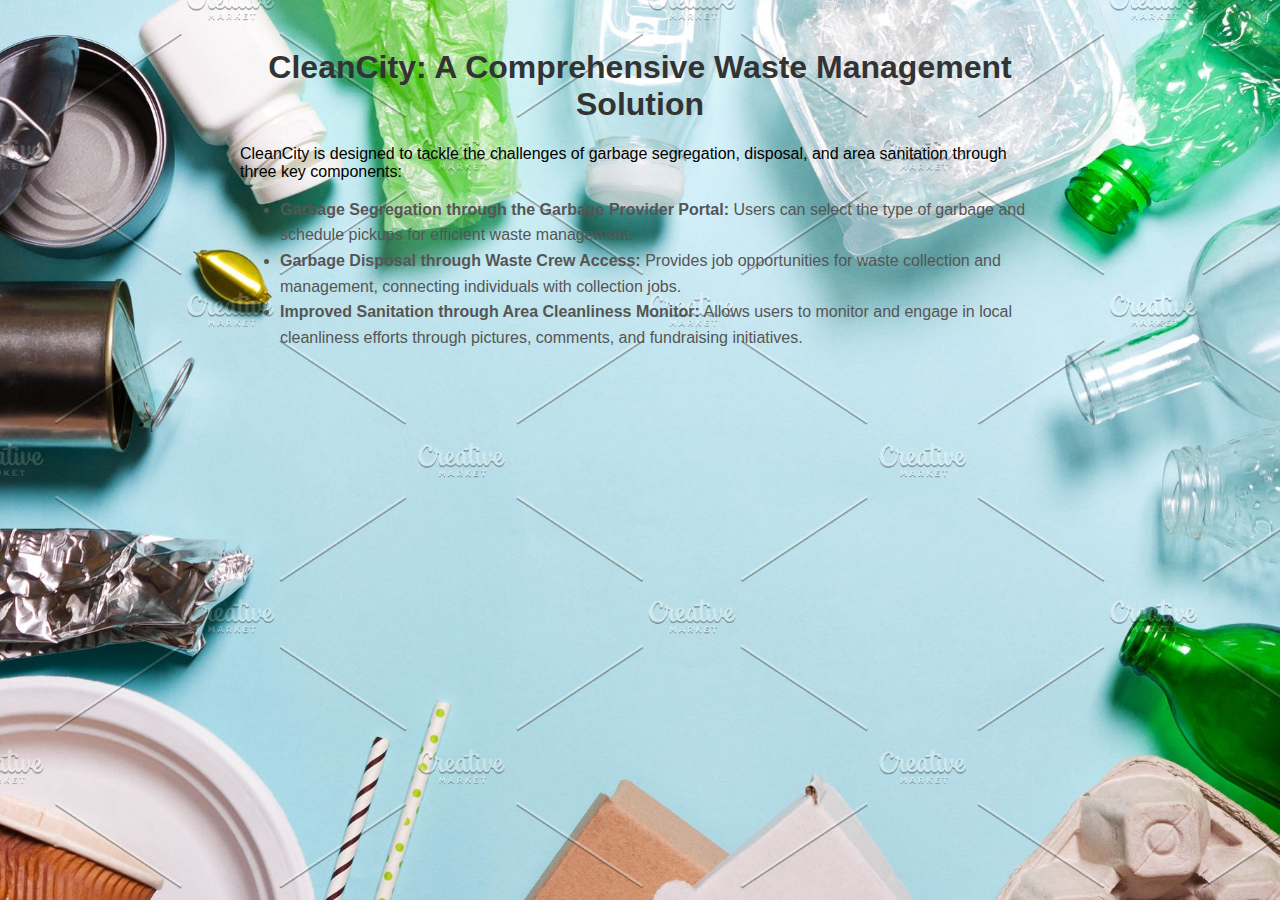
<file: SIH-CleanCity/html/about.html>
<!DOCTYPE html>
<html lang="en">
<head>
    <meta charset="UTF-8">
    <meta name="viewport" content="width=device-width, initial-scale=1.0">
    <title>CleanCity - Project Overview</title>
    <style>
        body {
            font-family: Arial, sans-serif;
            /* margin-top: 0px; */
            padding: 0;
            background-color: #f4f4f4;
            background-image:url(../images/background.jpg);
    background-repeat: no-repeat;
    background-size: cover;
        }
        .container {
            max-width: 800px;
            margin: 0 auto;
            padding: 20px;
        }
        h1 {
            text-align: center;
            color: #333;
        }
        ul {
            line-height: 1.6;
            color: #555;
        }
    </style>
</head>
<body>
    <div class="container">
        <h1>CleanCity: A Comprehensive Waste Management Solution</h1>
        <p>CleanCity is designed to tackle the challenges of garbage segregation, disposal, and area sanitation through three key components:</p>
        <ul>
            <li><strong>Garbage Segregation through the Garbage Provider Portal:</strong> Users can select the type of garbage and schedule pickups for efficient waste management.</li>
            <li><strong>Garbage Disposal through Waste Crew Access:</strong> Provides job opportunities for waste collection and management, connecting individuals with collection jobs.</li>
            <li><strong>Improved Sanitation through Area Cleanliness Monitor:</strong> Allows users to monitor and engage in local cleanliness efforts through pictures, comments, and fundraising initiatives.</li>
        </ul>
    </div>
</body>
</html>
</file>
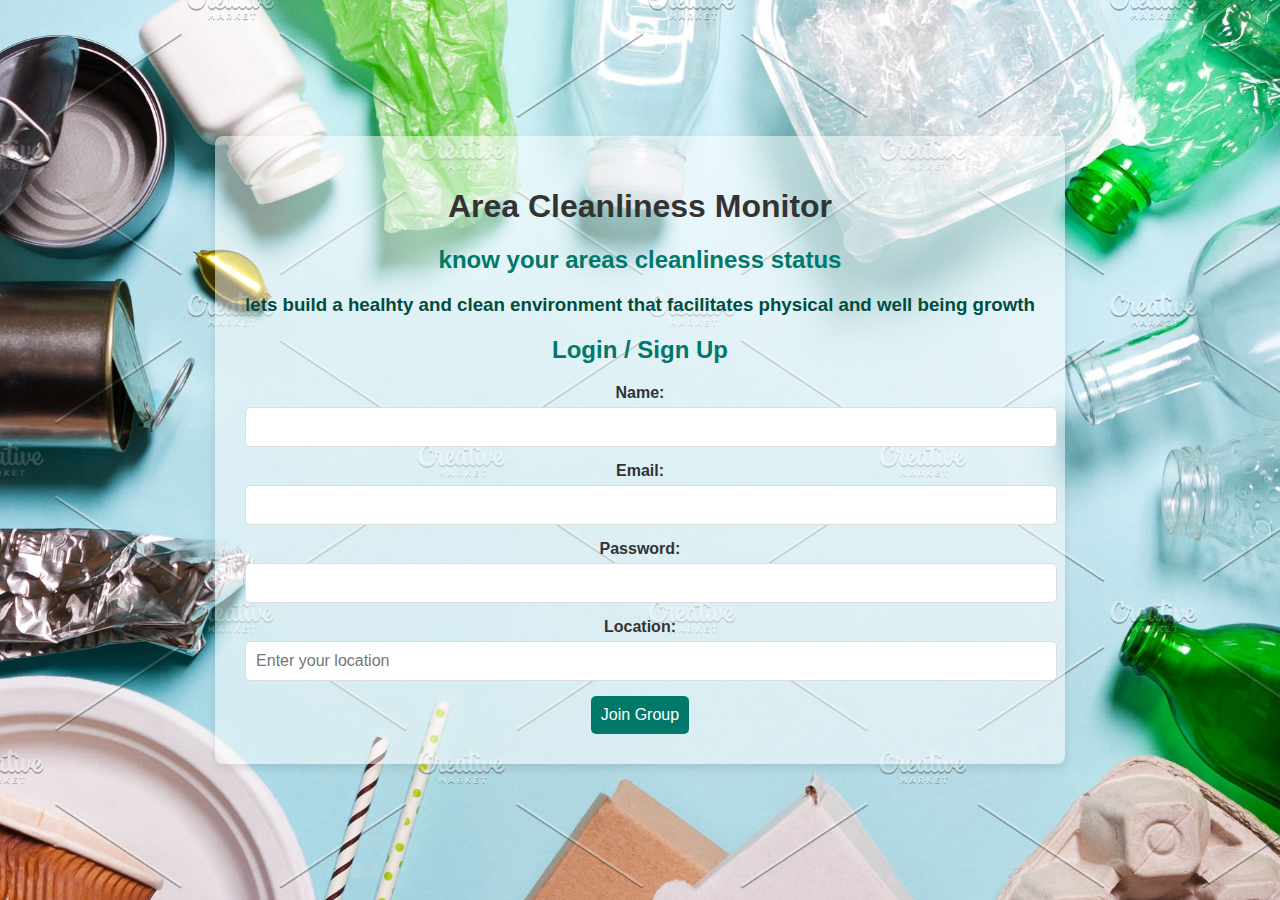
<file: SIH-CleanCity/html/area_cleanliness_monitor.html>
<!DOCTYPE html>
<html lang="en">
<head>
    <meta charset="UTF-8">
    <meta name="viewport" content="width=device-width, initial-scale=1.0">
    <title>Area Cleanliness Monitor</title>
    <link rel="stylesheet" href="..//CSS/area_cleanliness_monitor.css">
</head>
<body>
    <div class="container">
        <h1>Area Cleanliness Monitor</h1>
        <h2>know your areas cleanliness status</h2>
        <h3>lets build a healhty and clean environment that facilitates physical and well being growth</h3>

        <!-- Login Form -->
        <div class="login-form">
            <h2>Login / Sign Up</h2>
            <form id="login-form">
                <div class="form-group">
                    <label for="name">Name:</label>
                    <input type="text" id="name" name="name" required>
                </div>
                <div class="form-group">
                    <label for="email">Email:</label>
                    <input type="email" id="email" name="email" required>
                </div>
                <div class="form-group">
                    <label for="password">Password:</label>
                    <input type="password" id="password" name="password" required>
                </div>
                <div class="form-group">
                    <label for="location">Location:</label>
                    <input type="text" id="location" name="location" placeholder="Enter your location" required>
                </div>
                <button type="submit">Join Group</button>
            </form>
        </div>

        <!-- Group Interaction Section -->
        <div id="group-section" class="hidden">
            <h2>Group Activities</h2>
            <div class="group-info">
                <p id="group-name"></p>
                <p>Share photos, comments, raise complaints, fund clean-up activities, and chat with other members in your area.</p>
            </div>

            <div class="activity-form">
                <h3>Report an Issue</h3>
                <form id="activity-form">
                    <div class="form-group">
                        <label for="photo">Upload Photo:</label>
                        <input type="file" id="photo" name="photo" accept="image/*">
                    </div>
                    <div class="form-group">
                        <label for="comment">Comment:</label>
                        <textarea id="comment" name="comment" rows="4" placeholder="Describe the issue..."></textarea>
                    </div>
                    <div class="form-group">
                        <label for="complaint">Raise Complaint:</label>
                        <textarea id="complaint" name="complaint" rows="4" placeholder="Detail your complaint..."></textarea>
                    </div>
                    <div class="form-group">
                        <label for="funds">Raise Funds:</label>
                        <input type="number" id="funds" name="funds" placeholder="Amount to raise" min="0">
                    </div>
                    <button type="submit">Submit</button>
                </form>
            </div>

            <!-- Chat Section -->
            <div class="chat-section">
                <h3>Chat with Area Members</h3>
                <div id="chat-box" class="chat-box"></div>
                <form id="chat-form">
                    <div class="form-group">
                        <input type="text" id="message" name="message" placeholder="Type your message..." required>
                    </div>
                    <button type="submit">Send</button>
                </form>
            </div>
        </div>
    </div>

    <script>
        document.getElementById('login-form').addEventListener('submit', function(event) {
            event.preventDefault();
            const location = document.getElementById('location').value;
            document.getElementById('group-name').textContent = `Group for ${location}`;
            document.getElementById('group-section').classList.remove('hidden');
            document.querySelector('.login-form').classList.add('hidden');
        });

        document.getElementById('activity-form').addEventListener('submit', function(event) {
            event.preventDefault();
            alert('Your report has been submitted!');
            // Handle the submission here (e.g., send data to a server)
        });

        document.getElementById('chat-form').addEventListener('submit', function(event) {
            event.preventDefault();
            const message = document.getElementById('message').value;
            const chatBox = document.getElementById('chat-box');
            
            const messageElement = document.createElement('p');
            messageElement.textContent = message;
            chatBox.appendChild(messageElement);
            
            document.getElementById('message').value = '';
            chatBox.scrollTop = chatBox.scrollHeight; // Auto-scroll to the latest message
        });
    </script>
</body>
</html>
</file>
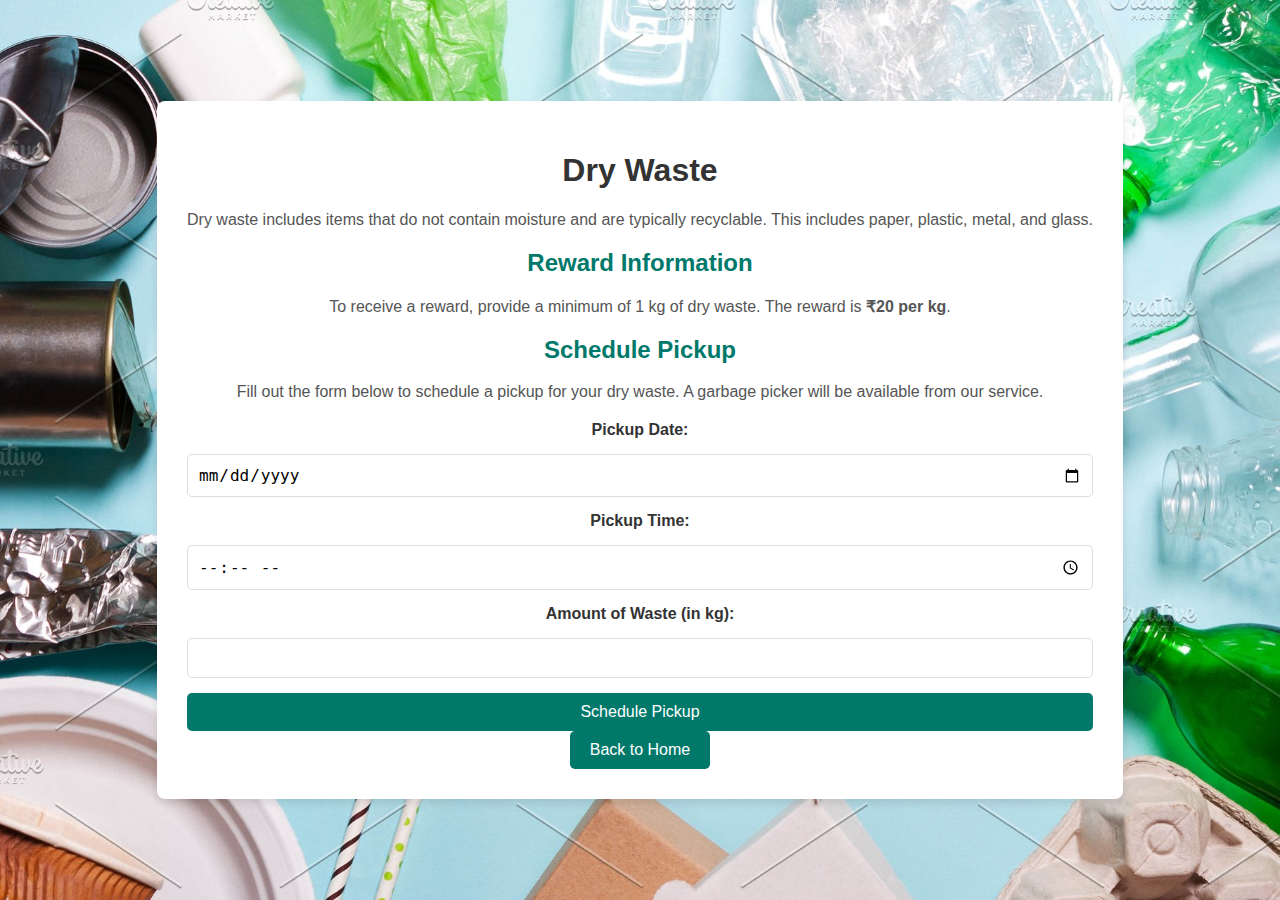
<file: SIH-CleanCity/html/dry_waste.html>
<!DOCTYPE html>
<html lang="en">
<head>
    <meta charset="UTF-8">
    <meta name="viewport" content="width=device-width, initial-scale=1.0">
    <title>Dry Waste</title>
    <link rel="stylesheet" href="..//CSS/description.css">
</head>
<body>
    <div class="container">
        <h1>Dry Waste</h1>
        <p>Dry waste includes items that do not contain moisture and are typically recyclable. This includes paper, plastic, metal, and glass.</p>
        
        <h2>Reward Information</h2>
        <p>To receive a reward, provide a minimum of 1 kg of dry waste. The reward is <strong>₹20 per kg</strong>.</p>
        
        <h2>Schedule Pickup</h2>
        <p>Fill out the form below to schedule a pickup for your dry waste. A garbage picker will be available from our service.</p>
        
        <form id="pickup-form">
            <label for="pickup-date">Pickup Date:</label>
            <input type="date" id="pickup-date" name="pickup-date" required>
            
            <label for="pickup-time">Pickup Time:</label>
            <input type="time" id="pickup-time" name="pickup-time" required>
            
            <label for="waste-amount">Amount of Waste (in kg):</label>
            <input type="number" id="waste-amount" name="waste-amount" min="1" required>
            
            <button type="submit">Schedule Pickup</button>
        </form>
        
        <a href="index.html" class="btn-back">Back to Home</a>
    </div>

    <script>
        // JavaScript to handle form submission
        document.getElementById('pickup-form').addEventListener('submit', function(event) {
            event.preventDefault();
            const date = document.getElementById('pickup-date').value;
            const time = document.getElementById('pickup-time').value;
            const amount = document.getElementById('waste-amount').value;

            alert(`Pickup scheduled for ${date} at ${time}. Amount of waste: ${amount} kg.`);
            // You can add additional code here to handle form submission to a server
        });
    </script>
</body>
</html>
</file>
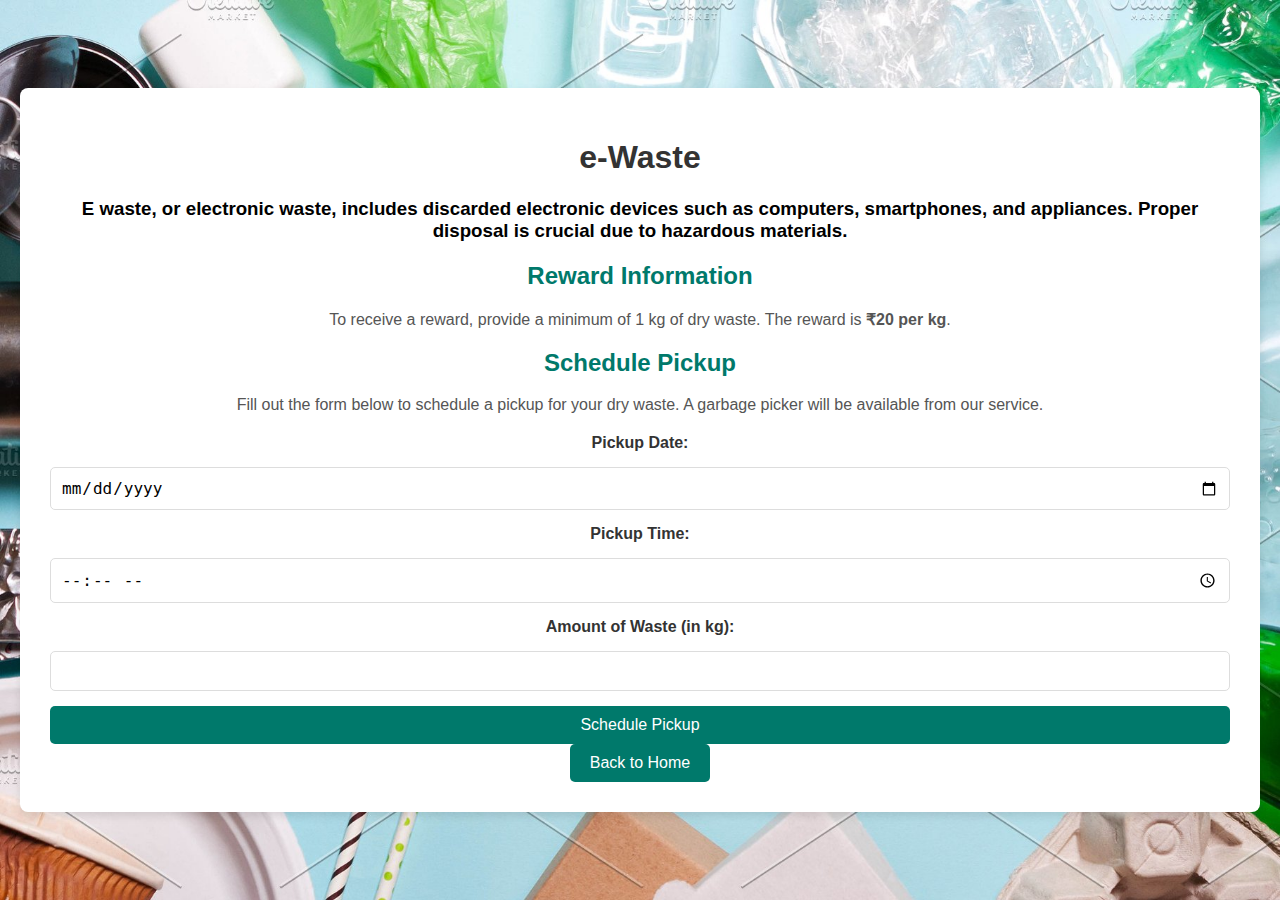
<file: SIH-CleanCity/html/e-waste.html>
<!DOCTYPE html>
<html lang="en">
<head>
    <meta charset="UTF-8">
    <meta name="viewport" content="width=device-width, initial-scale=1.0">
    <title>Dry Waste</title>
    <link rel="stylesheet" href="..//CSS/description.css">
</head>
<body>
    <div class="container">
        <h1>e-Waste</h1>
        <p><h3>E waste, or electronic waste, includes discarded electronic devices such as computers, smartphones, and appliances. Proper disposal is crucial due to hazardous materials.</p></h3></p>
        
        <h2>Reward Information</h2>
        <p>To receive a reward, provide a minimum of 1 kg of dry waste. The reward is <strong>₹20 per kg</strong>.</p>
        
        <h2>Schedule Pickup</h2>
        <p>Fill out the form below to schedule a pickup for your dry waste. A garbage picker will be available from our service.</p>
        
        <form id="pickup-form">
            <label for="pickup-date">Pickup Date:</label>
            <input type="date" id="pickup-date" name="pickup-date" required>
            
            <label for="pickup-time">Pickup Time:</label>
            <input type="time" id="pickup-time" name="pickup-time" required>
            
            <label for="waste-amount">Amount of Waste (in kg):</label>
            <input type="number" id="waste-amount" name="waste-amount" min="1" required>
            
            <button type="submit">Schedule Pickup</button>
        </form>
        
        <a href="index.html" class="btn-back">Back to Home</a>
    </div>

    <script>
        // JavaScript to handle form submission
        document.getElementById('pickup-form').addEventListener('submit', function(event) {
            event.preventDefault();
            const date = document.getElementById('pickup-date').value;
            const time = document.getElementById('pickup-time').value;
            const amount = document.getElementById('waste-amount').value;

            alert(`Pickup scheduled for ${date} at ${time}. Amount of waste: ${amount} kg.`);
            // You can add additional code here to handle form submission to a server
        });
    </script>
</body>
</html>
</file>
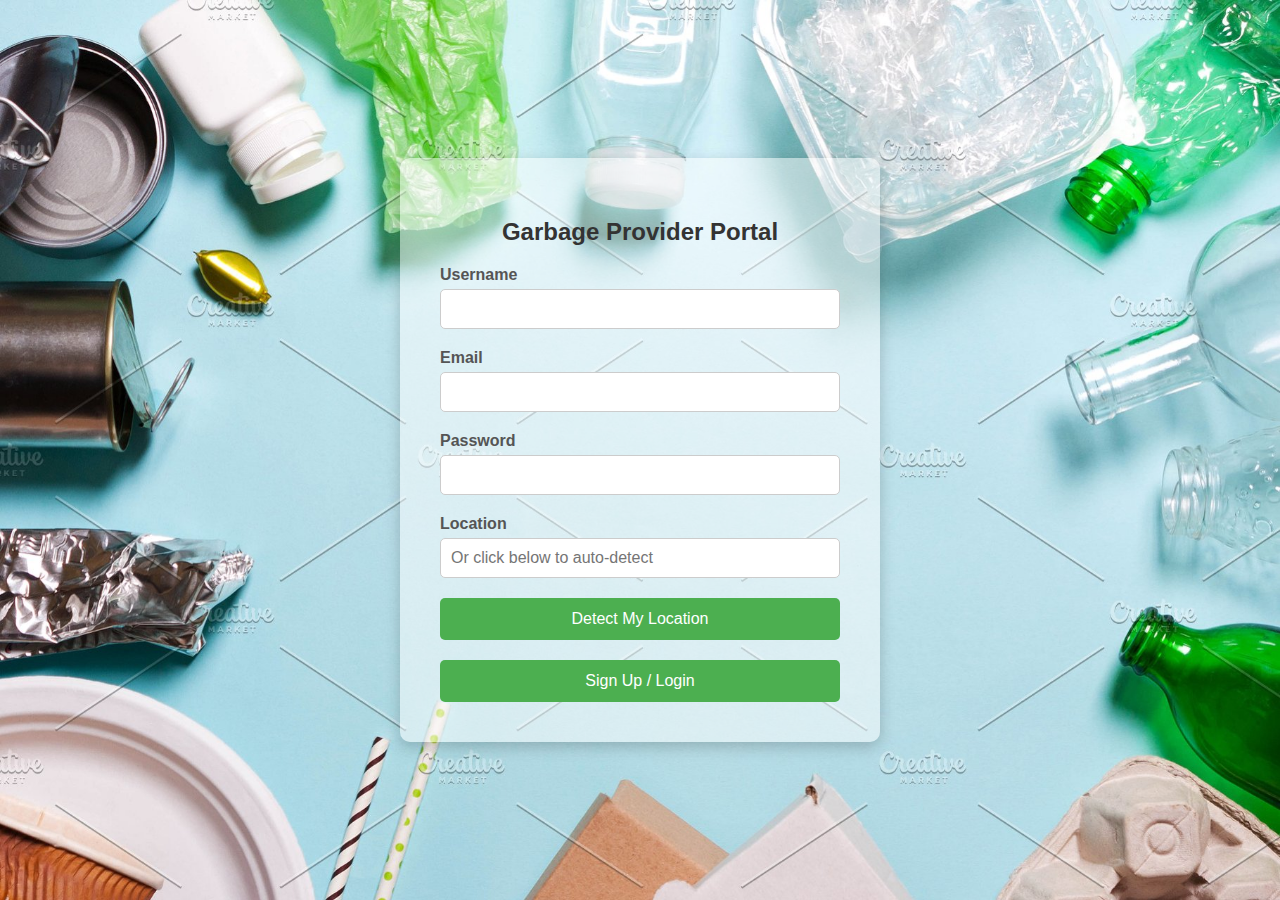
<file: SIH-CleanCity/html/garbage_provider.html>
<!DOCTYPE html>
<html lang="en">
<head>
    <meta charset="UTF-8">
    <meta name="viewport" content="width=device-width, initial-scale=1.0">
    <title>Garbage Provider Portal</title>
    <link rel="stylesheet" href="../CSS/garbage_provider.css">
</head>
<body>
    <div class="container">
        <h2>Garbage Provider Portal</h2>
        <form class="form" action="segreggation.html">
            <div class="form-group">
                <label for="username">Username</label>
                <input type="text" id="username" name="username" required>
            </div>
            <div class="form-group">
                <label for="email">Email</label>
                <input type="email" id="email" name="email" required>
            </div>
            <div class="form-group">
                <label for="password">Password</label>
                <input type="password" id="password" name="password" required>
            </div>
            <div class="form-group">
                <label for="location">Location</label>
                <input type="text" id="location" name="location" placeholder="Or click below to auto-detect" required>
            </div>
            <button type="button" class="btn" onclick="getLocation()">Detect My Location</button>
            <button type="submit" class="btn">Sign Up / Login</button>
        </form>
    </div>
    <script src="..//java script/location-access.js"></script>
</body>
</html>
</file>
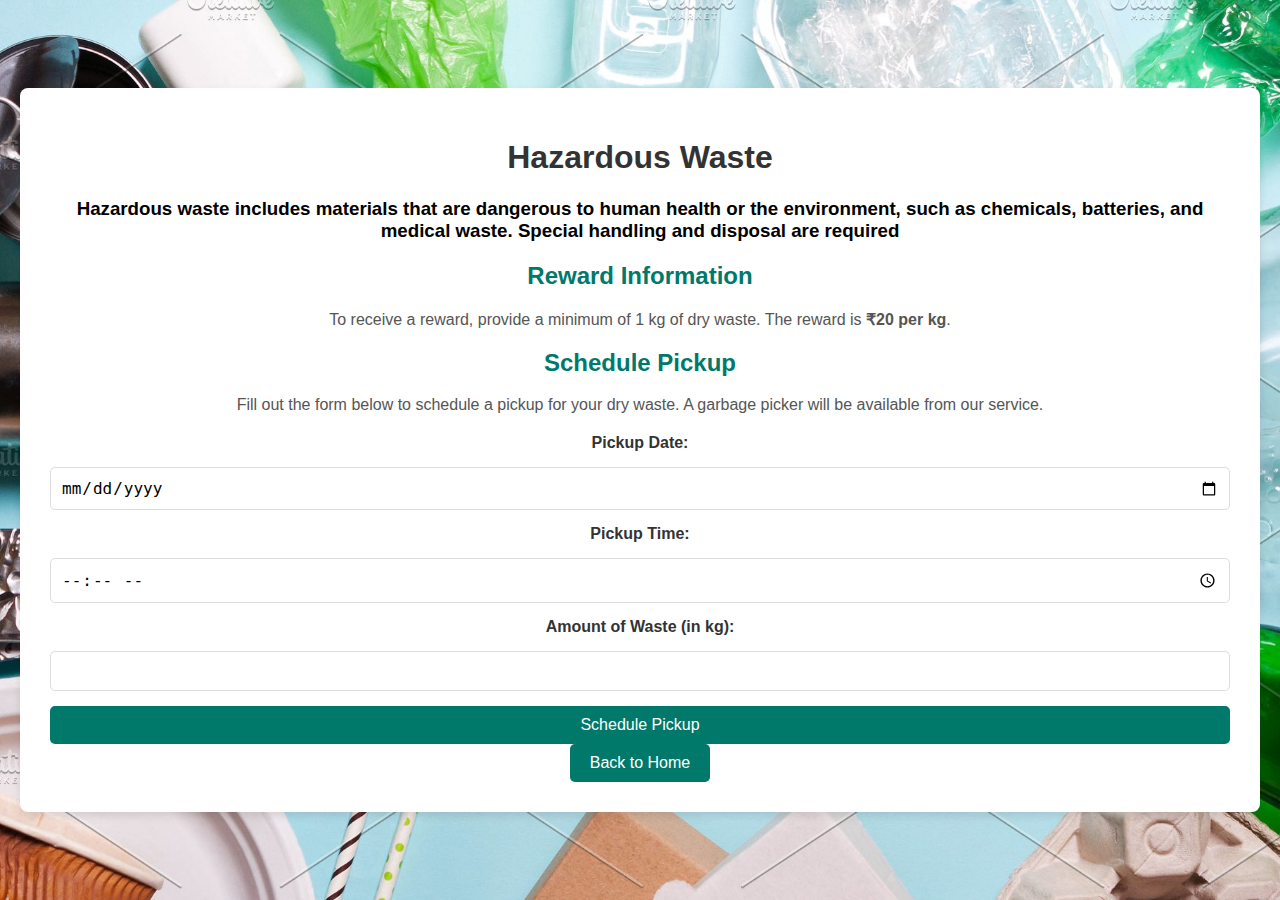
<file: SIH-CleanCity/html/hazardous_waste.html>
<!DOCTYPE html>
<html lang="en">
<head>
    <meta charset="UTF-8">
    <meta name="viewport" content="width=device-width, initial-scale=1.0">
    <title>Dry Waste</title>
    <link rel="stylesheet" href="..//CSS/description.css">
</head>
<body>
    <div class="container">
        <h1>Hazardous Waste</h1>
        <p><h3>Hazardous waste includes materials that are dangerous to human health or the environment, such as chemicals, batteries, and medical waste. Special handling and disposal are required</p></h3></p>
        
        <h2>Reward Information</h2>
        <p>To receive a reward, provide a minimum of 1 kg of dry waste. The reward is <strong>₹20 per kg</strong>.</p>
        
        <h2>Schedule Pickup</h2>
        <p>Fill out the form below to schedule a pickup for your dry waste. A garbage picker will be available from our service.</p>
        
        <form id="pickup-form">
            <label for="pickup-date">Pickup Date:</label>
            <input type="date" id="pickup-date" name="pickup-date" required>
            
            <label for="pickup-time">Pickup Time:</label>
            <input type="time" id="pickup-time" name="pickup-time" required>
            
            <label for="waste-amount">Amount of Waste (in kg):</label>
            <input type="number" id="waste-amount" name="waste-amount" min="1" required>
            
            <button type="submit">Schedule Pickup</button>
        </form>
        
        <a href="index.html" class="btn-back">Back to Home</a>
    </div>

    <script>
        // JavaScript to handle form submission
        document.getElementById('pickup-form').addEventListener('submit', function(event) {
            event.preventDefault();
            const date = document.getElementById('pickup-date').value;
            const time = document.getElementById('pickup-time').value;
            const amount = document.getElementById('waste-amount').value;

            alert(`Pickup scheduled for ${date} at ${time}. Amount of waste: ${amount} kg.`);
            // You can add additional code here to handle form submission to a server
        });
    </script>
</body>
</html>
</file>
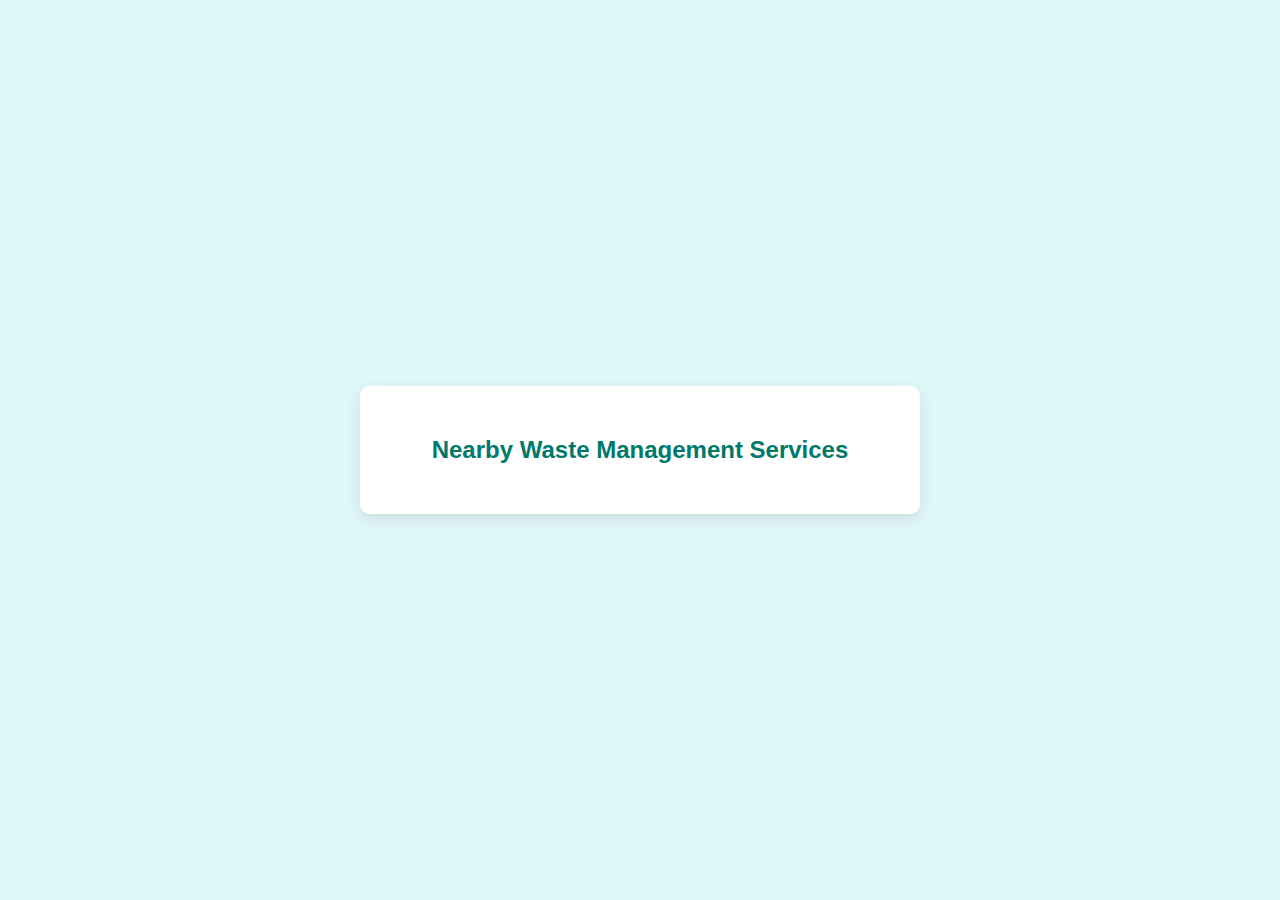
<file: SIH-CleanCity/html/location.html>
<!DOCTYPE html>
<html lang="en">
<head>
    <meta charset="UTF-8">
    <meta name="viewport" content="width=device-width, initial-scale=1.0">
    <title>Waste Management Services</title>
    <link rel="stylesheet" href="..//CSS/new2.css">
</head>
<body>
    <div class="container">
        <h2>Nearby Waste Management Services</h2>
        <p id="location-display"></p>
        <ul id="services-list">
            <!-- Services will be listed here based on location -->
        </ul>
    </div>

    <script src="..//java script/location-access.js">
        // Extract the latitude and longitude from the URL query string
        const urlParams = new URLSearchParams(window.location.search);
        const latitude = urlParams.get('latitude');
        const longitude = urlParams.get('longitude');

        if (latitude && longitude) {
            // Display the location (in real-world use, reverse geocoding can be applied to find the address)
            document.getElementById('location-display').textContent = `Services near (${latitude}, ${longitude})`;

            // Use latitude and longitude to fetch or display services (Here we'll just simulate)
            // You could use a service like Google Maps API to find the actual address or nearby services.
            const services = ["Service A - Near You", "Service B - Near You", "Service C - Near You"];
            
            const servicesList = document.getElementById('services-list');
            services.forEach(service => {
                const li = document.createElement('li');
                li.textContent = service;
                servicesList.appendChild(li);
            });
        } else {
            document.getElementById('location-display').textContent = "Location not available.";
        }
    </script>
</body>
</html>
</file>
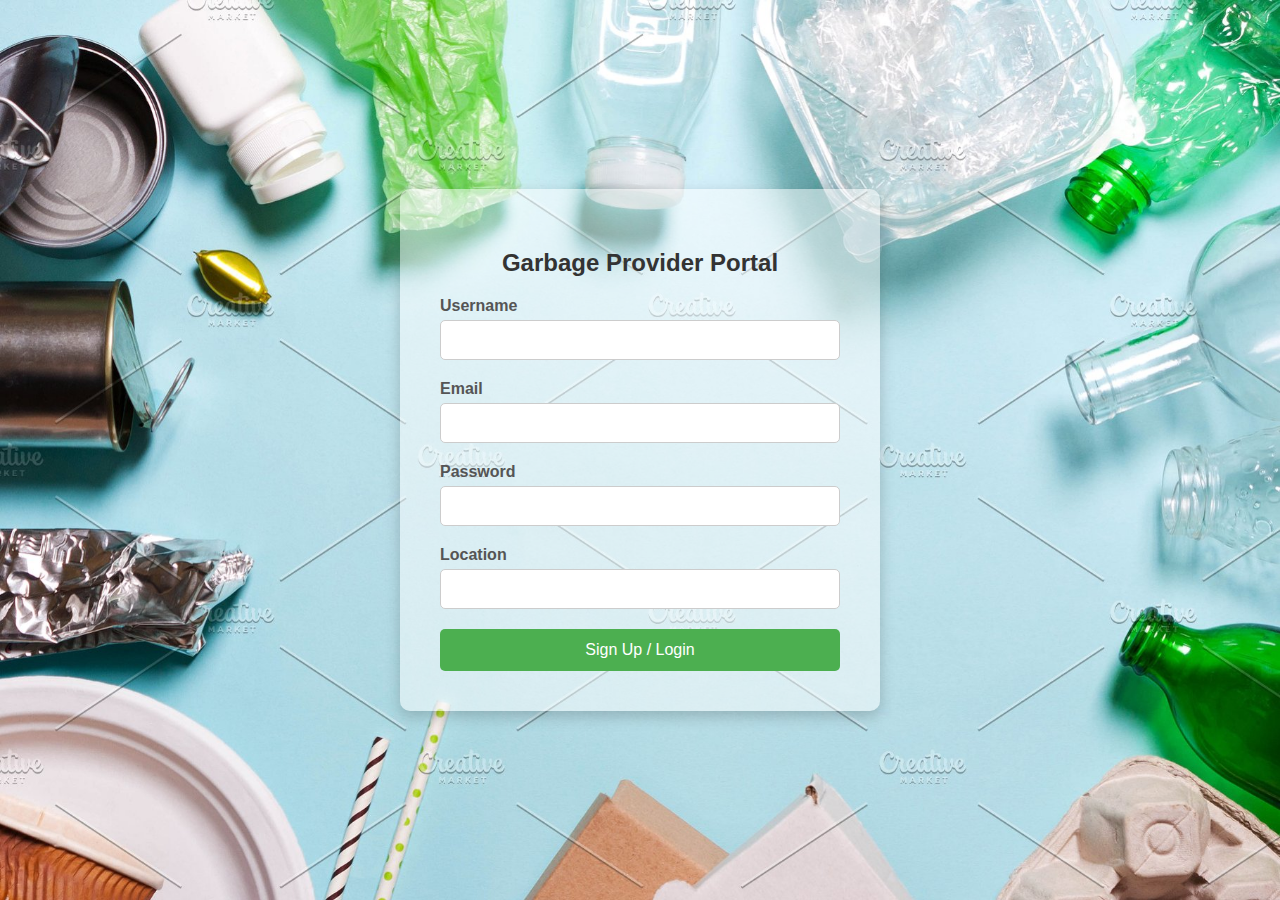
<file: SIH-CleanCity/html/sample.html>
<!DOCTYPE html>
<html lang="en">
<head>
    <meta charset="UTF-8">
    <meta name="viewport" content="width=device-width, initial-scale=1.0">
    <title>Garbage Provider Portal</title>
    <link rel="stylesheet" href="..//CSS/garbage_provider.css">
</head>
<body>
    <div class="container">
        <h2>Garbage Provider Portal</h2>
        <form class="form">
            <div class="form-group">
                <label for="username">Username</label>
                <input type="text" id="username" name="username" required>
            </div>
            <div class="form-group">
                <label for="email">Email</label>
                <input type="email" id="email" name="email" required>
            </div>
            <div class="form-group">
                <label for="password">Password</label>
                <input type="password" id="password" name="password" required>
            </div>
            <div class="form-group">
                <label for="location">Location</label>
                <input type="text" id="location" name="location" required>
            </div>
            <button type="submit" class="btn">Sign Up / Login</button>
        </form>
    </div>
</body>
</html>
</file>
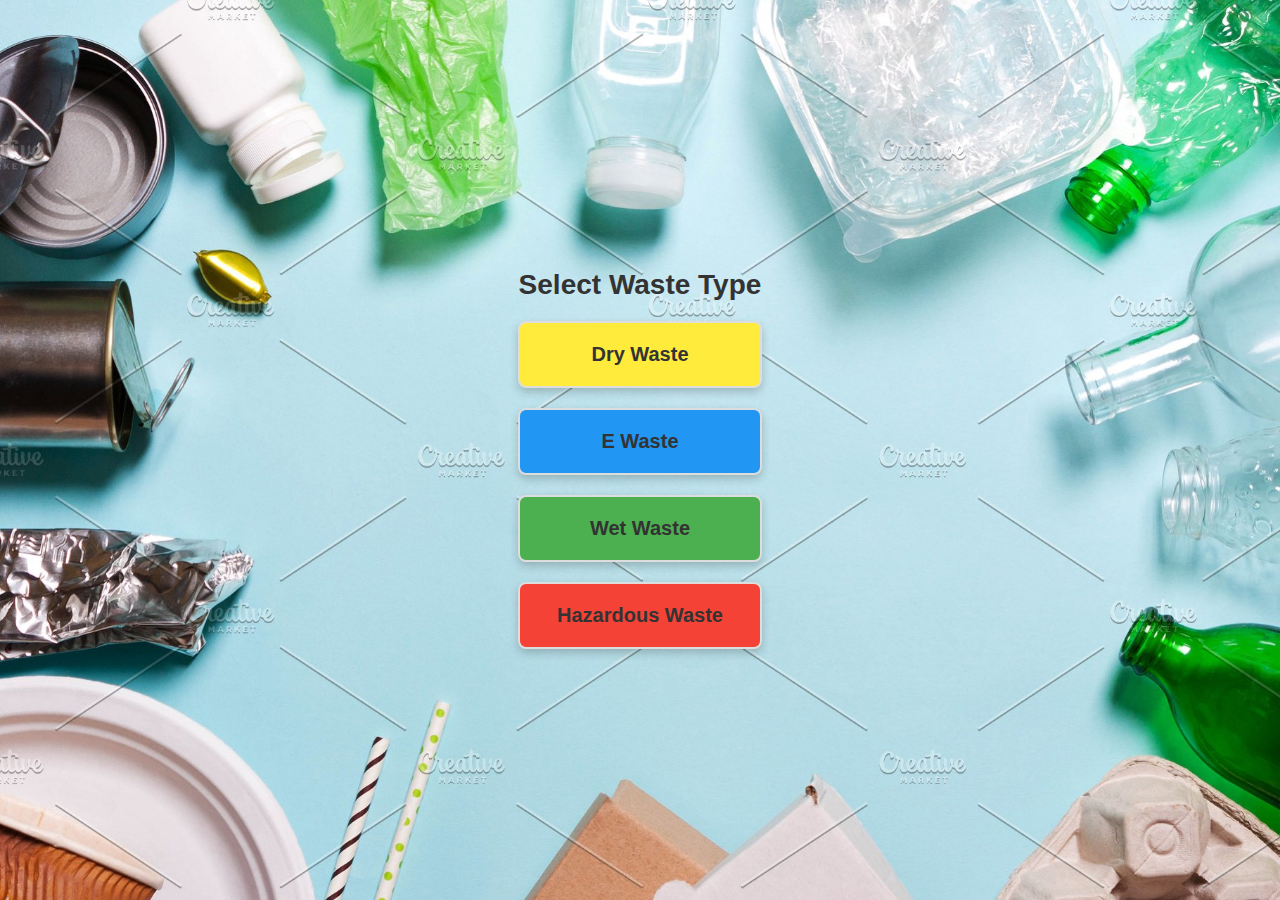
<file: SIH-CleanCity/html/segreggation.html>
<!DOCTYPE html>
<html lang="en">
<head>
    <meta charset="UTF-8">
    <meta name="viewport" content="width=device-width, initial-scale=1.0">
    <title>Waste Categories</title>
    <link rel="stylesheet" href="..//CSS/segreggation.css">
</head>
<body>
    <div class="container">
        <h1>Select Waste Type</h1>
        <div class="options">
            <a class="option dry-waste" href="./dry_waste.html">
                <h2>Dry Waste</h2>
            </a>
            <a class="option e-waste" href="e-waste.html">
                <h2>E Waste</h2>
            </a>
            <a class="option wet-waste" href="wet_waste.html">
                <h2>Wet Waste</h2>
            </a>
            <a class="option hazardous-waste" href="hazardous_waste.html">
                <h2>Hazardous Waste</h2>
            </a>
        </div>
    </div>
</body>
</html>
</file>
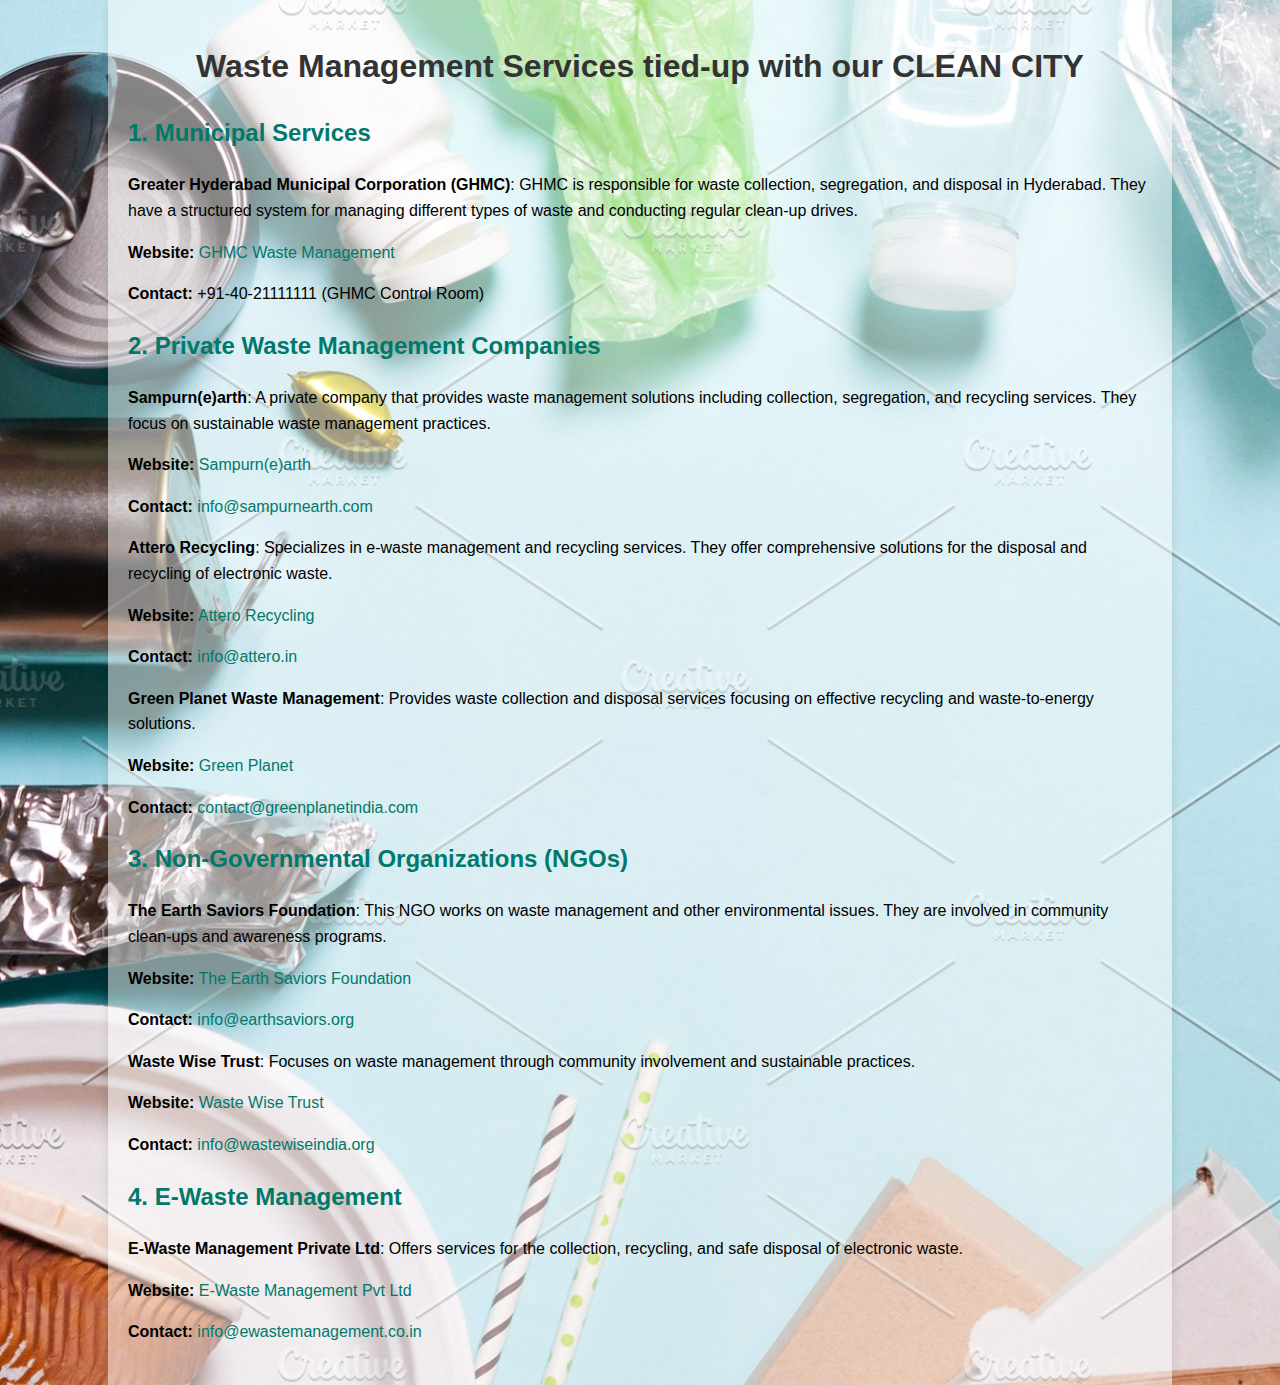
<file: SIH-CleanCity/html/tie-ups.html>
<!DOCTYPE html>
<html lang="en">
<head>
    <meta charset="UTF-8">
    <meta name="viewport" content="width=device-width, initial-scale=1.0">
    <title>Waste Management Services in Hyderabad</title>
    <style>
        body {
            font-family: Arial, sans-serif;
            line-height: 1.6;
            margin: 0;
            padding: 0;
            background-color: rgb(244, 244, 244,0.5);
            background-image:url(../images/background.jpg);
            background-repeat: no-repeat;
            background-size: cover;
        }
        .container {
            width: 80%;
            margin: auto;
            overflow: hidden;
            padding: 20px;
            background: rgb(255, 255, 255,0.5);
            box-shadow: 0 0 10px rgba(0, 0, 0, 0.1);
        }
        h1 {
            color: #333;
            text-align: center;
        }
        h2 {
            color: #00796b;
        }
        a {
            color: #00796b;
            text-decoration: none;
        }
        a:hover {
            text-decoration: underline;
        }
        .section {
            margin-bottom: 20px;
        }
        .contact-info {
            margin: 10px 0;
        }
    </style>
</head>
<body>
    <div class="container">
        <h1>Waste Management Services tied-up with our CLEAN CITY</h1>

        <div class="section">
            <h2>1. Municipal Services</h2>
            <p><strong>Greater Hyderabad Municipal Corporation (GHMC)</strong>: GHMC is responsible for waste collection, segregation, and disposal in Hyderabad. They have a structured system for managing different types of waste and conducting regular clean-up drives.</p>
            <div class="contact-info">
                <p><strong>Website:</strong> <a href="https://www.ghmc.gov.in" target="_blank">GHMC Waste Management</a></p>
                <p><strong>Contact:</strong> +91-40-21111111 (GHMC Control Room)</p>
            </div>
        </div>

        <div class="section">
            <h2>2. Private Waste Management Companies</h2>
            <p><strong>Sampurn(e)arth</strong>: A private company that provides waste management solutions including collection, segregation, and recycling services. They focus on sustainable waste management practices.</p>
            <div class="contact-info">
                <p><strong>Website:</strong> <a href="https://www.sampurnearth.com" target="_blank">Sampurn(e)arth</a></p>
                <p><strong>Contact:</strong> <a href="mailto:info@sampurnearth.com">info@sampurnearth.com</a></p>
            </div>

            <p><strong>Attero Recycling</strong>: Specializes in e-waste management and recycling services. They offer comprehensive solutions for the disposal and recycling of electronic waste.</p>
            <div class="contact-info">
                <p><strong>Website:</strong> <a href="https://www.attero.in" target="_blank">Attero Recycling</a></p>
                <p><strong>Contact:</strong> <a href="mailto:info@attero.in">info@attero.in</a></p>
            </div>

            <p><strong>Green Planet Waste Management</strong>: Provides waste collection and disposal services focusing on effective recycling and waste-to-energy solutions.</p>
            <div class="contact-info">
                <p><strong>Website:</strong> <a href="http://www.greenplanetindia.com" target="_blank">Green Planet</a></p>
                <p><strong>Contact:</strong> <a href="mailto:contact@greenplanetindia.com">contact@greenplanetindia.com</a></p>
            </div>
        </div>

        <div class="section">
            <h2>3. Non-Governmental Organizations (NGOs)</h2>
            <p><strong>The Earth Saviors Foundation</strong>: This NGO works on waste management and other environmental issues. They are involved in community clean-ups and awareness programs.</p>
            <div class="contact-info">
                <p><strong>Website:</strong> <a href="https://www.earthsaviors.org" target="_blank">The Earth Saviors Foundation</a></p>
                <p><strong>Contact:</strong> <a href="mailto:info@earthsaviors.org">info@earthsaviors.org</a></p>
            </div>

            <p><strong>Waste Wise Trust</strong>: Focuses on waste management through community involvement and sustainable practices.</p>
            <div class="contact-info">
                <p><strong>Website:</strong> <a href="https://wastewiseindia.org" target="_blank">Waste Wise Trust</a></p>
                <p><strong>Contact:</strong> <a href="mailto:info@wastewiseindia.org">info@wastewiseindia.org</a></p>
            </div>
        </div>

        <div class="section">
            <h2>4. E-Waste Management</h2>
            <p><strong>E-Waste Management Private Ltd</strong>: Offers services for the collection, recycling, and safe disposal of electronic waste.</p>
            <div class="contact-info">
                <p><strong>Website:</strong> <a href="http://www.ewastemanagement.co.in" target="_blank">E-Waste Management Pvt Ltd</a></p>
                <p><strong>Contact:</strong> <a href="mailto:info@ewastemanagement.co.in">info@ewastemanagement.co.in</a></p>
            </div>
        </div>
    </div>
</body>
</html>
</file>
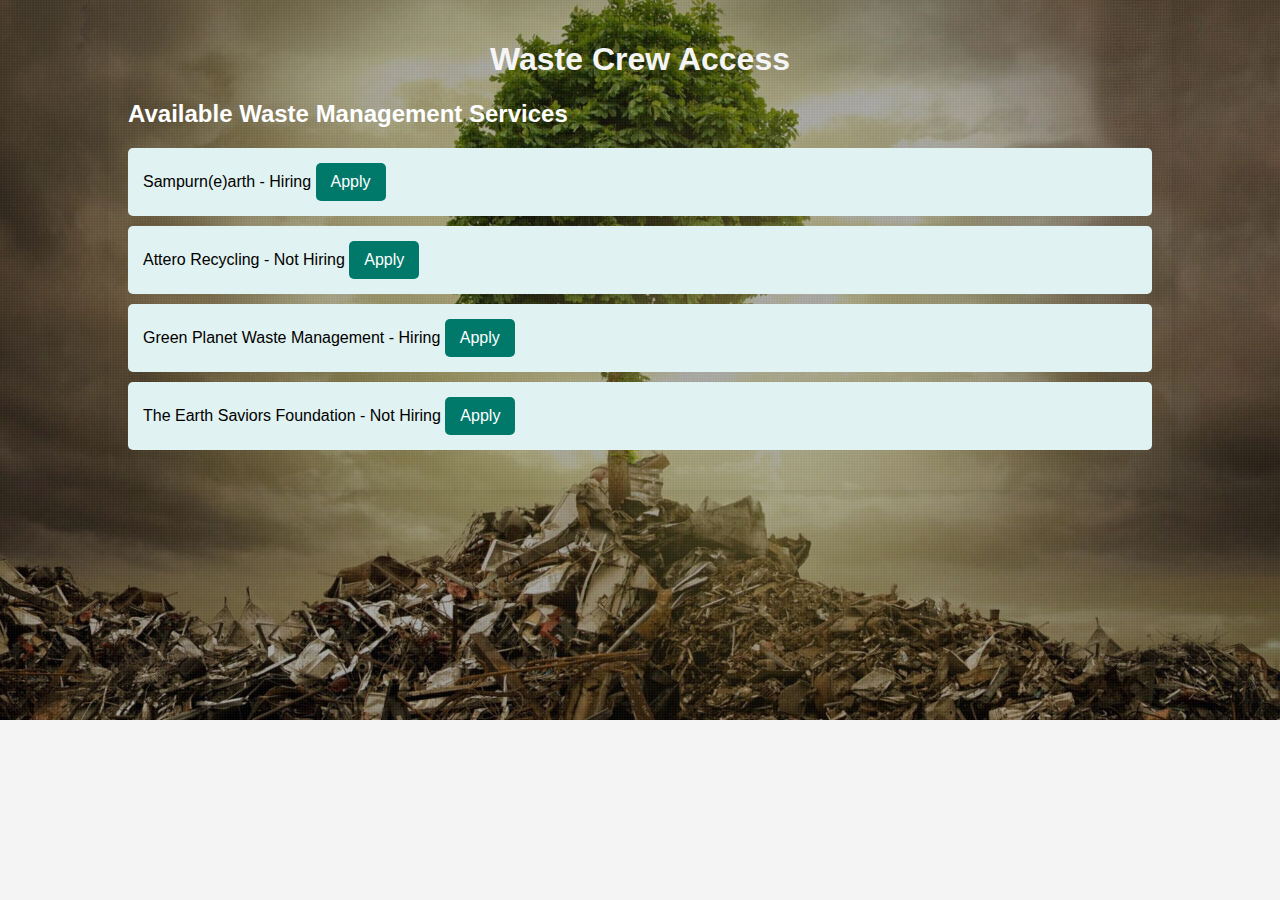
<file: SIH-CleanCity/html/waste_crew_access.html>
<!DOCTYPE html>
<html lang="en">
<head>
    <meta charset="UTF-8">
    <meta name="viewport" content="width=device-width, initial-scale=1.0">
    <title>Waste Crew Access</title>
    <link rel="stylesheet" href="..//CSS/waste_access_crew.css">
</head>
<body>
    <div class="container">
        <h1>Waste Crew Access</h1>
        
        <!-- Waste Management Services List -->
        <div id="services-list">
            <h2>Available Waste Management Services</h2>
            <ul id="services">
                <!-- List of services will be populated here -->
            </ul>
        </div>

        <!-- Application Form (Initially Hidden) -->
        <div id="application-form" class="hidden">
            <h2>Apply for Job</h2>
            <form id="apply-form">
                <div class="form-group">
                    <label for="name">Name:</label>
                    <input type="text" id="name" name="name" required>
                </div>
                <div class="form-group">
                    <label for="email">Email:</label>
                    <input type="email" id="email" name="email" required>
                </div>
                <div class="form-group">
                    <label for="password">Password:</label>
                    <input type="password" id="password" name="password" required>
                </div>
                <div class="form-group">
                    <label for="location">Location:</label>
                    <input type="text" id="location" name="location" required>
                </div>
                <button type="submit">Submit Application</button>
            </form>
        </div>
    </div>

    <script>
        // Sample data for waste management services
        const services = [
            { name: 'Sampurn(e)arth', hiring: true, contact: 'info@sampurnearth.com' },
            { name: 'Attero Recycling', hiring: false, contact: 'info@attero.in' },
            { name: 'Green Planet Waste Management', hiring: true, contact: 'contact@greenplanetindia.com' },
            { name: 'The Earth Saviors Foundation', hiring: false, contact: 'info@earthsaviors.org' }
        ];

        const servicesList = document.getElementById('services');
        const applicationForm = document.getElementById('application-form');

        // Populate the list of services
        services.forEach(service => {
            const li = document.createElement('li');
            li.innerHTML = `${service.name} - ${service.hiring ? 'Hiring' : 'Not Hiring'} <button onclick="apply('${service.name}')">Apply</button>`;
            servicesList.appendChild(li);
        });

        // Show the application form
        function apply(serviceName) {
            document.getElementById('application-form').classList.remove('hidden');
            document.getElementById('apply-form').addEventListener('submit', function(event) {
                event.preventDefault();
                alert(`Application submitted to ${serviceName}. You will be notified of any tasks.`);
                // Here you would send form data to a server
                // After applying, you would typically send the picker details to the service
                // Also, set up notifications for tasks (this requires a backend system)
            });
        }
    </script>
</body>
</html>
</file>
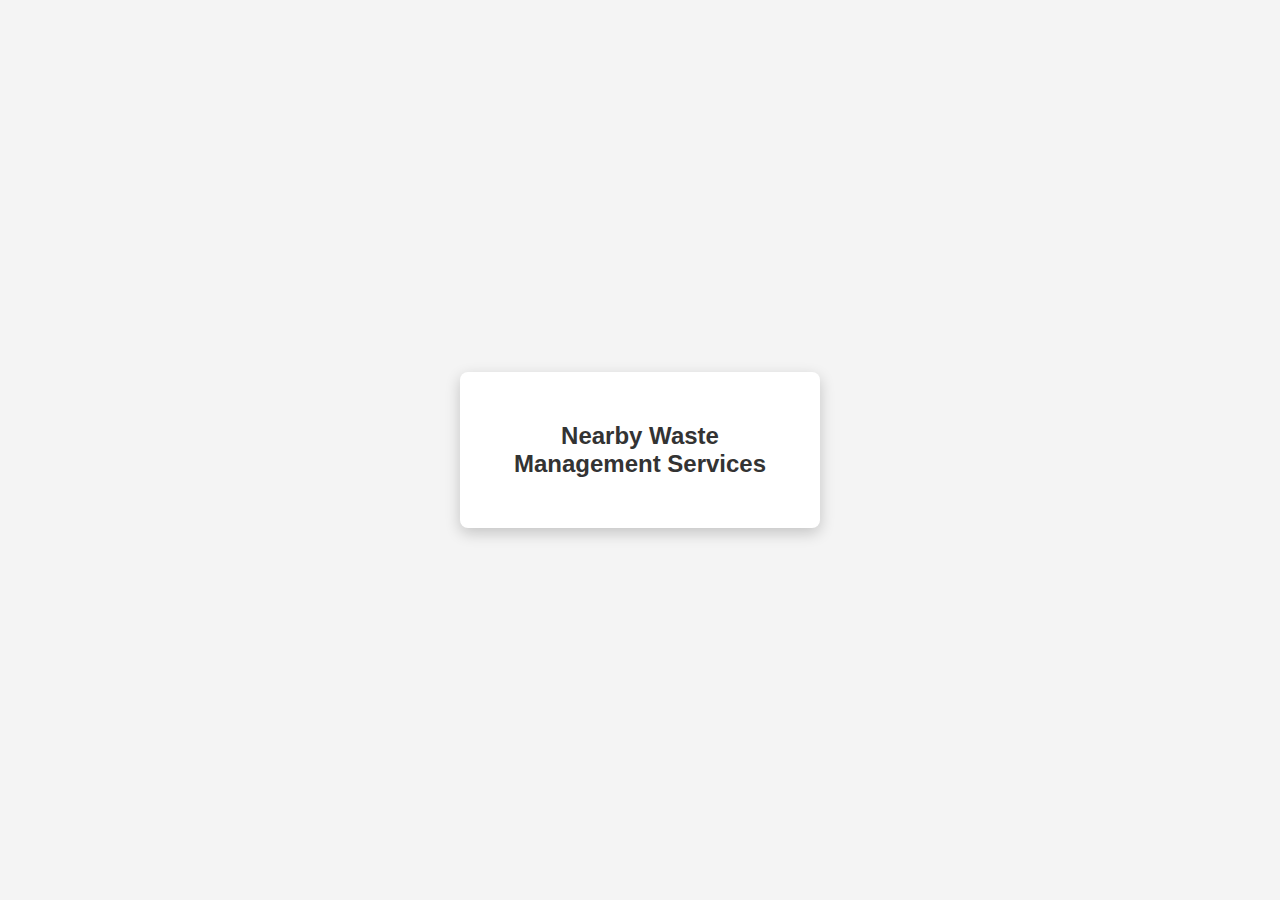
<file: SIH-CleanCity/html/waste_management_services.html>
<!DOCTYPE html>
<html lang="en">
<head>
    <meta charset="UTF-8">
    <meta name="viewport" content="width=device-width, initial-scale=1.0">
    <title>Waste Management Services</title>
    <link rel="stylesheet" href="../CSS/loaction_access.css">
</head>
<body>
    <div class="container">
        <h2>Nearby Waste Management Services</h2>
        <p id="location-display"></p>
        <ul id="services-list">
            <!-- Services will be listed here based on location -->
        </ul>
    </div>

    <script src="../java script/location-access.js">
        // Extract the location from the URL query string
        const urlParams = new URLSearchParams(window.location.search);
        const location = urlParams.get('location');
        
        // Display the location
        const locationDisplay = document.getElementById('location-display');
        locationDisplay.textContent = `Services in ${location}`;

        // Example services data with real locations in Hyderabad
        const services = {
            "Hyderabad": [
                "GHMC (Greater Hyderabad Municipal Corporation) - Municipal Service",
                "ITC WOW (Wellbeing Out of Waste) - NGO Initiative",
                "Ramky Enviro Engineers - Private Waste Management Company",
                "BVG India Limited - Private Waste Management Service",
                "Recykal - Digital Waste Management Platform",
                "Waste Ventures India - Waste Collection and Recycling",
                "Hasiru Dala Innovations - NGO focused on Waste Management",
                "Saahas Zero Waste - Professional Waste Management Service",
                "Vijayawada Municipal Corporation (Nearby Municipal Service)",
                "Bharat Vikas Group - Private Facility Management Services"
            ],
            "Secunderabad": [
                "GHMC (Greater Hyderabad Municipal Corporation) - Municipal Service",
                "ITC WOW (Wellbeing Out of Waste) - NGO Initiative",
                "Recykal - Digital Waste Management Platform",
                "Saahas Zero Waste - Professional Waste Management Service",
                "Ramky Enviro Engineers - Private Waste Management Company"
            ],
            "Madhapur": [
                "Ramky Enviro Engineers - Private Waste Management Company",
                "ITC WOW (Wellbeing Out of Waste) - NGO Initiative",
                "Waste Ventures India - Waste Collection and Recycling",
                "Recykal - Digital Waste Management Platform"
            ],
            "Banjara Hills": [
                "GHMC (Greater Hyderabad Municipal Corporation) - Municipal Service",
                "Ramky Enviro Engineers - Private Waste Management Company",
                "Hasiru Dala Innovations - NGO focused on Waste Management",
                "BVG India Limited - Private Waste Management Service"
            ],
            "Gachibowli": [
                "Recykal - Digital Waste Management Platform",
                "Ramky Enviro Engineers - Private Waste Management Company",
                "Saahas Zero Waste - Professional Waste Management Service",
                "ITC WOW (Wellbeing Out of Waste) - NGO Initiative"
            ]
        };

        // Display the services based on location
        const servicesList = document.getElementById('services-list');
        const matchedServices = services[location] || ["No services found for this location"];
        matchedServices.forEach(service => {
            const li = document.createElement('li');
            li.textContent = service;
            servicesList.appendChild(li);
        });
    </script>
</body>
</html>
</file>
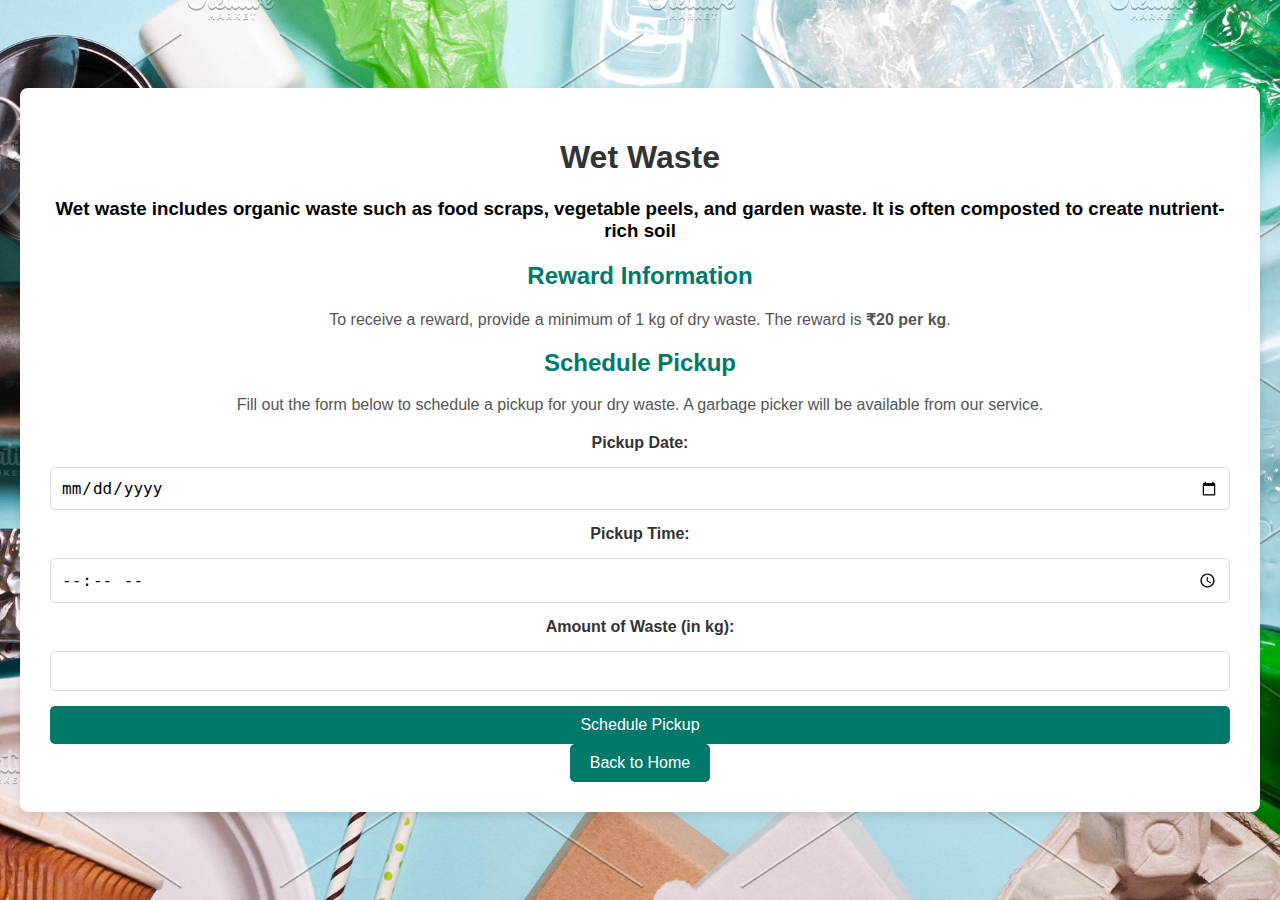
<file: SIH-CleanCity/html/wet_waste.html>
<!DOCTYPE html>
<html lang="en">
<head>
    <meta charset="UTF-8">
    <meta name="viewport" content="width=device-width, initial-scale=1.0">
    <title>Dry Waste</title>
    <link rel="stylesheet" href="..//CSS/description.css">
</head>
<body>
    <div class="container">
        <h1>Wet Waste</h1>
        <p><h3>Wet waste includes organic waste such as food scraps, vegetable peels, and garden waste. It is often composted to create nutrient-rich soil</p></h3></p>
        
        <h2>Reward Information</h2>
        <p>To receive a reward, provide a minimum of 1 kg of dry waste. The reward is <strong>₹20 per kg</strong>.</p>
        
        <h2>Schedule Pickup</h2>
        <p>Fill out the form below to schedule a pickup for your dry waste. A garbage picker will be available from our service.</p>
        
        <form id="pickup-form" action="">
            <label for="pickup-date">Pickup Date:</label>
            <input type="date" id="pickup-date" name="pickup-date" required>
            
            <label for="pickup-time">Pickup Time:</label>
            <input type="time" id="pickup-time" name="pickup-time" required>
            
            <label for="waste-amount">Amount of Waste (in kg):</label>
            <input type="number" id="waste-amount" name="waste-amount" min="1" required>
            
            <button type="submit">Schedule Pickup</button>
        </form>
        
        <a href="index.html" class="btn-back">Back to Home</a>
    </div>

    <script>
        // JavaScript to handle form submission
        document.getElementById('pickup-form').addEventListener('submit', function(event) {
            event.preventDefault();
            const date = document.getElementById('pickup-date').value;
            const time = document.getElementById('pickup-time').value;
            const amount = document.getElementById('waste-amount').value;

            alert(`Pickup scheduled for ${date} at ${time}. Amount of waste: ${amount} kg.`);
            // You can add additional code here to handle form submission to a server
        });
    </script>
</body>
</html>
</file>
<file: SIH-CleanCity/CSS/area_cleanliness_monitor.css>
/* General Styles */
body {
    font-family: 'Arial', sans-serif;
    background-color: rgb(245, 245, 245,0.5);
    display: flex;
    justify-content: center;
    align-items: center;
    height: 100vh;
    margin: 0;
    background-image:url(../images/background.jpg);
    background-repeat: no-repeat;
    background-size: cover;
}

/* Container Styles */
.container {
    text-align: center;
    padding: 30px;
    background-color: rgb(255, 255, 255,0.5);
    border-radius: 8px;
    box-shadow: 0 4px 8px rgba(0, 0, 0, 0.1);
    margin: 20px;
}

/* Heading Styles */
h1 {
    color: #333;
}

h2 {
    color: #00796b;
}

h3 {
    color: #004d40;
}

/* Form Styles */
.login-form, .activity-form, .chat-section {
    margin-top: 20px;
}

.form-group {
    margin-bottom: 15px;
}

label {
    display: block;
    font-weight: bold;
    color: #333;
    margin-bottom: 5px;
    
}

input, textarea {
    width: 100%;
    padding: 10px;
    border: 1px solid #ddd;
    border-radius: 5px;
    font-size: 16px;
}

button {
    padding: 10px;
    background-color: #00796b;
    color: white;
    border: none;
    border-radius: 5px;
    font-size: 16px;
    cursor: pointer;
    transition: background-color 0.3s ease;
}

button:hover {
    background-color: #004d40;
}

/* Hidden Class */
.hidden {
    display: none;
}

/* Chat Section Styles */
.chat-section {
    margin-top: 20px;
    border-top: 2px solid #00796b;
    padding-top: 10px;
}

.chat-box {
    border: 1px solid #ddd;
    border-radius: 5px;
    max-height: 300px;
    overflow-y: auto;
    padding: 10px;
    background-color: #fafafa;
    margin-bottom: 10px;
}

.chat-box p {
    margin: 5px 0;
}
</file>
<file: SIH-CleanCity/CSS/description.css>
/* General Styles */
body {
    font-family: 'Arial', sans-serif;
    background-color: #f5f5f5;
    display: flex;
    justify-content: center;
    align-items: center;
    height: 100vh;
    margin: 0;
    background-image:url(../images/background.jpg);
    background-repeat: no-repeat;
    background-size: cover;
}

/* Container Styles */
.container {
    text-align: center;
    padding: 30px;
    background-color: #ffffff;
    border-radius: 8px;
    box-shadow: 0 4px 8px rgba(0, 0, 0, 0.1);
    margin: 20px;
}

/* Heading Styles */
h1 {
    color: #333;
}

h2 {
    color: #00796b;
}

/* Paragraph Styles */
p {
    color: #555;
    font-size: 16px;
    margin-bottom: 20px;
}

/* Form Styles */
form {
    display: flex;
    flex-direction: column;
    gap: 15px;
    margin-top: 20px;
}

label {
    font-weight: bold;
    color: #333;
}

input {
    padding: 10px;
    border: 1px solid #ddd;
    border-radius: 5px;
    font-size: 16px;
}

button {
    padding: 10px;
    background-color: #00796b;
    color: white;
    border: none;
    border-radius: 5px;
    font-size: 16px;
    cursor: pointer;
    transition: background-color 0.3s ease;
}

button:hover {
    background-color: #004d40;
}

/* Back Button Styles */
.btn-back {
    display: inline-block;
    padding: 10px 20px;
    background-color: #00796b;
    color: white;
    text-decoration: none;
    border-radius: 5px;
    font-size: 16px;
    transition: background-color 0.3s ease;
}

.btn-back:hover {
    background-color: #004d40;
}
</file>
<file: SIH-CleanCity/CSS/garbage_provider.css>
/* General Styles */
body {
    font-family: 'Arial', sans-serif;
    background-color: rgb(245, 245, 245,0.5);
    display: flex;
    justify-content: center;
    align-items: center;
    height: 100vh;
    margin: 0;
    /* background-image:url(../images/clean.jpeg);
    background-repeat: no-repeat;
    background-size: cover; */
    background-image:url(../images/background.jpg);
    background-repeat: no-repeat;
    background-size: cover;
}

/* Container Styles */
.container {
    background-color: rgb(255, 255, 255,0.5);
    padding: 40px;
    border-radius: 10px;
    box-shadow: 0 5px 15px rgba(0, 0, 0, 0.2);
    width: 400px;
    text-align: center;
}

/* Heading Styles */
h2 {
    margin-bottom: 20px;
    color: #333;
    font-size: 24px;
}

/* Form Styles */
.form {
    display: flex;
    flex-direction: column;
    gap: 20px;
}

/* Form Group Styles */
.form-group {
    text-align: left;
}

.form-group label {
    display: block;
    margin-bottom: 5px;
    color: #555;
    font-weight: bold;
}

.form-group input {
    width: 100%;
    padding: 10px;
    border: 1px solid #ccc;
    border-radius: 5px;
    font-size: 16px;
    box-sizing: border-box;
}

.form-group input:focus {
    border-color: #4CAF50;
    outline: none;
    box-shadow: 0 0 5px rgba(76, 175, 80, 0.5);
}

/* Button Styles */
.btn {
    padding: 12px;
    background-color: #4CAF50;
    color: #fff;
    border: none;
    border-radius: 5px;
    font-size: 16px;
    cursor: pointer;
    transition: background-color 0.3s ease, transform 0.3s ease;
}

.btn:hover {
    background-color: #45a049;
    transform: translateY(-2px);
}

.btn:active {
    background-color: #3e8e41;
    transform: translateY(1px);
}

/* Responsive Design */
@media (max-width: 500px) {
    .container {
        width: 90%;
        padding: 20px;
    }

    h2 {
        font-size: 20px;
    }

    .form-group input {
        padding: 8px;
        font-size: 14px;
    }

    .btn {
        padding: 10px;
        font-size: 14px;
    }
}
</file>
<file: SIH-CleanCity/CSS/new2.css>
/* General Styles */
body {
    font-family: 'Arial', sans-serif;
    background-color: #e0f7fa;
    display: flex;
    justify-content: center;
    align-items: center;
    height: 100vh;
    margin: 0;
    color: #333;
}

/* Container Styles */
.container {
    background-color: #ffffff;
    padding: 30px;
    border-radius: 10px;
    box-shadow: 0 5px 15px rgba(0, 0, 0, 0.1);
    width: 90%;
    max-width: 500px;
    text-align: center;
}

/* Heading Styles */
h2 {
    margin-bottom: 20px;
    color: #00796b;
    font-size: 24px;
    font-weight: bold;
}

/* Paragraph (Location Display) Styles */
#location-display {
    margin-bottom: 20px;
    font-size: 18px;
    color: #555;
}

/* Services List Styles */
#services-list {
    list-style-type: none;
    padding: 0;
}

#services-list li {
    background-color: #4db6ac;
    color: white;
    margin-bottom: 10px;
    padding: 15px;
    border-radius: 5px;
    font-size: 16px;
    transition: background-color 0.3s ease;
}

#services-list li:hover {
    background-color: #00796b;
}

/* Responsive Design */
@media (max-width: 600px) {
    .container {
        padding: 20px;
    }

    h2 {
        font-size: 20px;
    }

    #location-display {
        font-size: 16px;
    }

    #services-list li {
        font-size: 14px;
        padding: 12px;
    }
}
</file>
<file: SIH-CleanCity/CSS/segreggation.css>
/* General Styles */
body {
    font-family: 'Arial', sans-serif;
    background-color: #f5f5f5;
    display: flex;
    justify-content: center;
    align-items: center;
    height: 100vh;
    margin: 0;
    background-image:url(../images/background.jpg);
    background-repeat: no-repeat;
    background-size: cover;
}

/* Container Styles */
.container {
    text-align: center;
}

/* Heading Styles */
h1 {
    color: #333;
    font-size: 28px;
    margin-bottom: 20px;
}

/* Options Container Styles */
.options {
    display: flex;
    flex-direction: column;
    gap: 20px;
}

/* Individual Option Styles */
.option {
    background-color: #ffffff;
    border: 2px solid #ddd;
    border-radius: 8px;
    padding: 20px;
    width: 200px;
    text-decoration: none;
    cursor: pointer;
    transition: all 0.3s ease;
    box-shadow: 0 4px 8px rgba(0, 0, 0, 0.2);
}

.option h2 {
    margin: 0;
    font-size: 20px;
    color: #333;
}

/* Transform Effects */
.option:hover {
    transform: scale(1.05);
    box-shadow: 0 6px 12px rgba(0, 0, 0, 0.3);
}

/* Specific Styles for Each Waste Type */
.dry-waste {
    background-color: #ffeb3b; /* Yellow */
}

.e-waste {
    background-color: #2196f3; /* Blue */
    color: white;
}

.wet-waste {
    background-color: #4caf50; /* Green */
    color: white;
}

.hazardous-waste {
    background-color: #f44336; /* Red */
    color: white;
}
</file>
<file: SIH-CleanCity/CSS/waste_access_crew.css>
/* General Styles */
body {
    font-family: Arial, sans-serif;
    margin: 0;
    padding: 0;
    background-color: #f4f4f4;
    background-image:url(../images/crew.jpg);
    background-repeat: no-repeat;
    background-size: cover;
}

/* Container Styles */
.container {
    width: 80%;
    margin: auto;
    overflow: hidden;
    padding: 20px;
    background: #ffffff00;
    box-shadow: 0 0 10px rgba(0, 0, 0, 0.1);
}

/* Heading Styles */
h1 {
    color: whitesmoke;
    text-align: center;
}

h2 {
    color: white;
}

/* List Styles */
#services-list {
    margin: 20px 0;
}

#services {
    list-style-type: none;
    padding: 0;
}

#services li {
    background: #e0f2f1;
    margin-bottom: 10px;
    padding: 15px;
    border-radius: 5px;
}

#services button {
    background-color: #00796b;
    color: #fff;
    border: none;
    padding: 10px 15px;
    border-radius: 5px;
    cursor: pointer;
    font-size: 16px;
}

#services button:hover {
    background-color: #004d40;
}

/* Application Form Styles */
#application-form {
    margin-top: 20px;
}

.form-group {
    margin-bottom: 15px;
}

.form-group label {
    display: block;
    margin-bottom: 5px;
    color: white;
}

.form-group input {
    width: 100%;
    padding: 10px;
    border-radius: 5px;
    border: 1px solid #ddd;
}

button[type="submit"] {
    background-color: #00796b;
    color: #fff;
    border: none;
    padding: 10px 15px;
    border-radius: 5px;
    cursor: pointer;
    font-size: 16px;
}

button[type="submit"]:hover {
    background-color: #004d40;
}

/* Hide elements */
.hidden {
    display: none;
}
</file>
<file: SIH-CleanCity/CSS/loaction_access.css>
/* General Styles */
body {
    font-family: Arial, sans-serif;
    margin: 0;
    padding: 0;
    background-color: #f4f4f4;
    display: flex;
    justify-content: center;
    align-items: center;
    height: 100vh;
}

/* Container Styles */
.container {
    background-color: #fff;
    padding: 30px;
    border-radius: 8px;
    box-shadow: 0 5px 15px rgba(0, 0, 0, 0.2);
    width: 300px;
    text-align: center;
}

/* Heading Styles */
.container h2 {
    margin-bottom: 20px;
    color: #333;
}

/* Form Styles */
.form {
    display: flex;
    flex-direction: column;
}

.form-group {
    margin-bottom: 15px;
}

.form-group label {
    display: block;
    margin-bottom: 5px;
    color: #333;
}

.form-group input {
    width: 100%;
    padding: 10px;
    border-radius: 5px;
    border: 1px solid #ccc;
    font-size: 16px;
}

.form-group input:focus {
    border-color: #4CAF50;
    outline: none;
}

/* Button Styles */
.btn {
    padding: 10px 15px;
    background-color: #4CAF50;
    color: white;
    border: none;
    border-radius: 5px;
    font-size: 16px;
    cursor: pointer;
    transition: background-color 0.3s ease;
}

.btn:hover {
    background-color: #45a049;
}

/* Services List Styles */
#services-list {
    list-style-type: none;
    padding: 0;
    margin-top: 20px;
}

#services-list li {
    background-color: #f0f0f0;
    padding: 10px;
    margin-bottom: 10px;
    border-radius: 5px;
}
</file>
